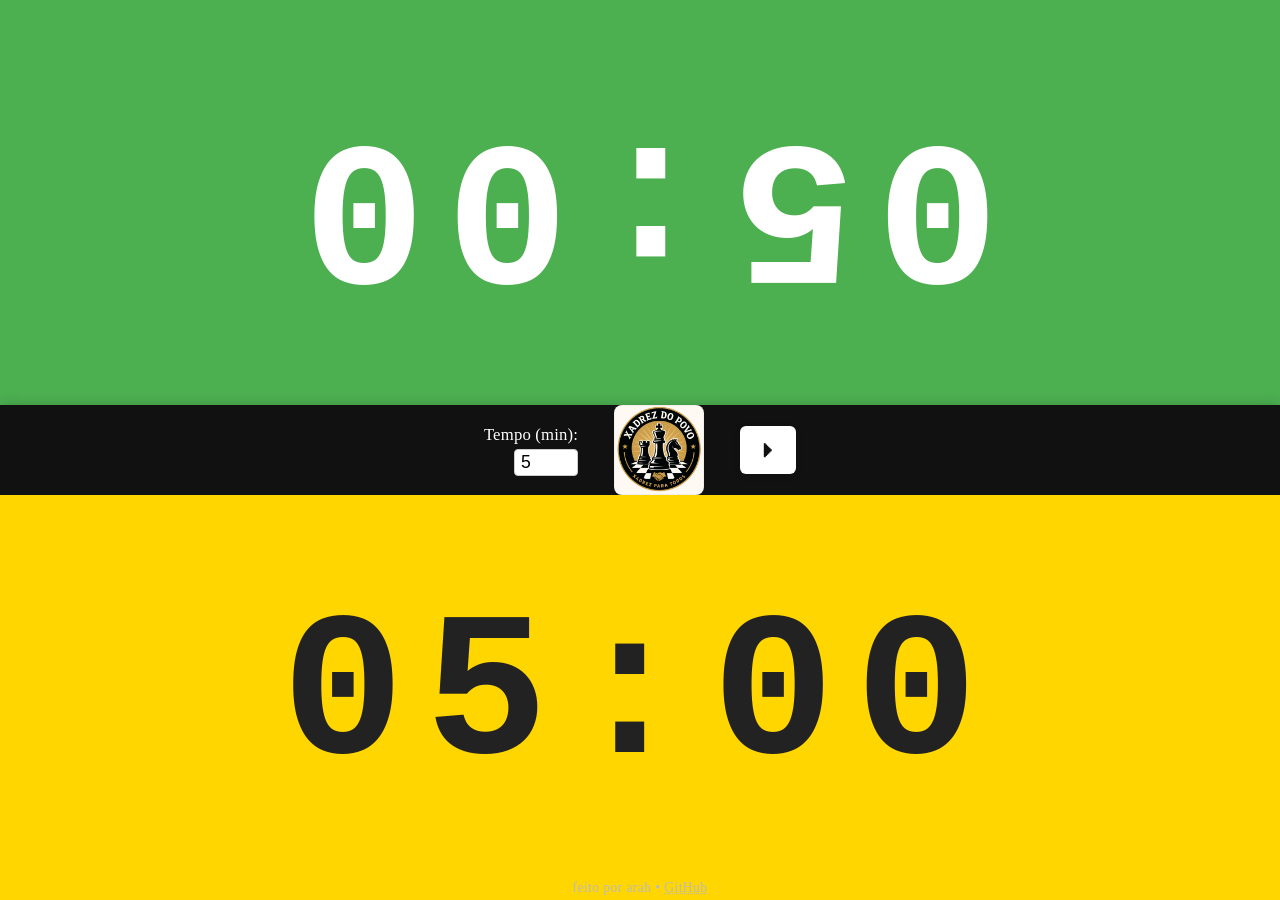
<file: index.html>
<!DOCTYPE html>
<html lang="pt-BR">
<head>
    <meta charset="UTF-8">
    <meta name="viewport" content="width=device-width, initial-scale=1.0">
    <title>Timer Xadrez do Povo</title>
    <link rel="manifest" href="manifest.json">
    <link rel="stylesheet" href="style.css">
    <meta name="theme-color" content="#22223B">
</head>
<body>
        <audio id="pauseSound" src="pause.mp3" preload="auto"></audio>
    <div class="chess-timer-vertical">
        <button class="timer-btn green" id="btn1">
            <span class="timer" id="timer1">05:00</span>
        </button>
        <div class="center-bar">
            <div class="logo-row">
                <div class="time-input-row">
                    <label for="startTime" class="input-label">Tempo (min):</label>
                    <input type="number" id="startTime" min="1" max="99" value="5" style="width:50px;">
                </div>
                <img src="logo.jpeg" alt="Logo" class="logo">
                <button id="startStopBtn" class="start-stop" title="Iniciar/Pausar"><span id="startStopIcon">⏵</span></button>
            </div>
            <footer class="footer">
                <span>feito por arah • <a href="https://github.com/Arabuena/Timer-Xadrez-do-Povo" target="_blank" rel="noopener">GitHub</a></span>
            </footer>
        </div>
        <button class="timer-btn yellow upside-down" id="btn2">
            <span class="timer" id="timer2">05:00</span>
        </button>
    </div>
    <script src="app.js"></script>
</body>
</html>
</file>
<file: style.css>
.logo-row {
    display: flex;
    flex-direction: row;
    align-items: center;
    justify-content: center;
    gap: 24px;
    margin-bottom: 0;
    height: 100%;
}
.start-stop {
    display: flex;
    align-items: center;
    justify-content: center;
    background: #fff;
    color: #111;
    border: none;
    border-radius: 50%;
    width: 48px;
    height: 48px;
    font-size: 2rem;
    font-weight: bold;
    cursor: pointer;
    box-shadow: 0 2px 6px rgba(0,0,0,0.15);
    transition: background 0.2s, color 0.2s;
    margin-left: 0;
}
.start-stop:hover {
    background: #ffd600;
    color: #222;
}
.time-input-row {
    display: flex;
    flex-direction: column;
    align-items: flex-end;
    justify-content: center;
    gap: 2px;
    color: #fff;
    font-size: 1.1rem;
    min-width: 70px;
}
.input-label {
    margin-bottom: 2px;
    font-size: 0.95em;
    color: #fff;
    font-weight: 400;
    letter-spacing: 0.01em;
}
/* Rodapé discreto */
.footer {
    width: 100vw;
    text-align: center;
    font-size: 0.85em;
    color: #bbb;
    background: none;
    position: fixed;
    bottom: 4px;
    left: 0;
    z-index: 10;
    letter-spacing: 0.03em;
    pointer-events: none;
}
.footer a {
    color: #bbb;
    text-decoration: underline dotted;
    pointer-events: auto;
}
.time-input-row input[type="number"] {
    font-size: 1.1rem;
    border-radius: 4px;
    border: 1px solid #ccc;
    padding: 2px 6px;
    width: 50px;
}
body, html {
    height: 100%;
    margin: 0;
    padding: 0;
    background: #f5f5f5;
}

.chess-timer-vertical {
    display: flex;
    flex-direction: column;
    align-items: center;
    justify-content: center;
    height: 100vh;
    width: 100vw;
    gap: 0;
}

.timer-btn {
    flex: 1 1 0;
    width: 100vw;
    height: 33vh;
    border: none;
    outline: none;
    font-size: 4vw;
    font-weight: bold;
    color: #222;
    display: flex;
    align-items: center;
    justify-content: center;
    cursor: pointer;
    transition: filter 0.2s;
}
.timer-btn.green {
    background: #4caf50;
    color: #fff;
}
.timer-btn.yellow {
    background: #ffd600;
    color: #222;
}
.timer {
    font-size: 16vw;
    font-family: 'Courier New', Courier, monospace;
    font-weight: 900;
    letter-spacing: 0.1em;
    line-height: 1.1;
}
.center-bar {
    background: #111;
    width: 100vw;
    min-height: 48px;
    height: 10vh;
    display: flex;
    flex-direction: column;
    align-items: center;
    justify-content: center;
    gap: 16px;
    box-shadow: 0 0 12px rgba(0,0,0,0.2);
}
.logo {
    width: 90px;
    max-width: 120px;
    border-radius: 8px;
    margin: 0 12px;
    align-self: center;
}
.upside-down {
    /* Removido para não rotacionar o botão inteiro */
}
.timer-btn.green .timer {
    transform: rotate(180deg);
}
.timer-btn.yellow .timer {
    transform: none;
}
.start-stop {
    background: #fff;
    color: #111;
    border: none;
    border-radius: 6px;
    padding: 12px 28px;
    font-size: 1.2rem;
    font-weight: bold;
    cursor: pointer;
    box-shadow: 0 2px 6px rgba(0,0,0,0.15);
    transition: background 0.2s, color 0.2s;
}
.start-stop:hover {
    background: #ffd600;
    color: #222;
}
@media (max-width: 900px) {
    .center-bar {
        min-height: 32px;
        height: 10vh;
    }
    .logo {
        max-width: 70px;
        width: 70px;
    }
    .timer {
        font-size: 22vw;
        font-weight: 900;
        text-shadow: 1px 0 0 #222, -1px 0 0 #222, 0 1px 0 #222, 0 -1px 0 #222, 1px 1px 0 #222, -1px -1px 0 #222, 1px -1px 0 #222, -1px 1px 0 #222;
    }
}
</file>
